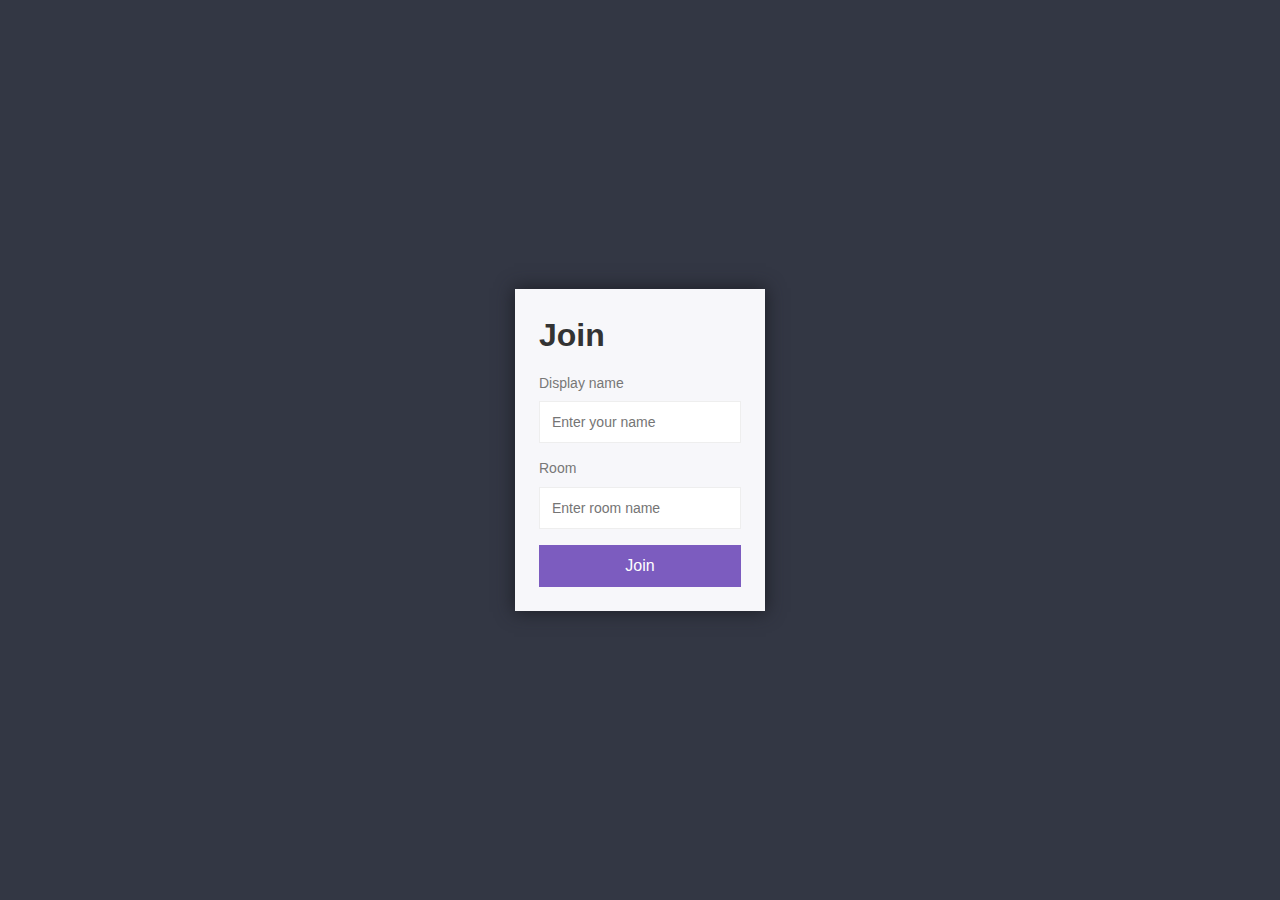
<file: public/index.html>
<!DOCTYPE html>
<html lang="en">
	<head>
		<meta charset="UTF-8" />
		<meta name="viewport" content="width=device-width, initial-scale=1.0" />
		<meta http-equiv="X-UA-Compatible" content="ie=edge" />
		<title>Epta chat</title>
		<link rel="shortcut icon" href="./img/favicon.png" type="image/x-icon" />
		<link rel="stylesheet" href="./css/styles.css" />
	</head>

	<body>
		<div class="centered-form">
			<div class="centered-form__box">
				<h1>Join</h1>
				<form action="./chat.html">
					<label for="">Display name</label>
					<input
						type="text"
						name="username"
						placeholder="Enter your name"
						required
					/>
					<label for="">Room</label>
					<input
						type="text"
						name="room"
						placeholder="Enter room name"
						required
					/>
					<button type="submit">Join</button>
				</form>
			</div>
		</div>
	</body>
</html>
</file>
<file: public/css/styles.css>
/* General Styles */

* {
  margin: 0;
  padding: 0;
  box-sizing: border-box;
}

html {
  font-size: 16px;
}

input {
  font-size: 14px;
}

body {
  line-height: 1.4;
  color: #333333;
  font-family: Helvetica, Arial, sans-serif;
}

h1 {
  margin-bottom: 16px;
}

label {
  display: block;
  font-size: 14px;
  margin-bottom: 8px;
  color: #777;
}

input {
  border: 1px solid #eeeeee;
  padding: 12px;
  outline: none;
}

button {
  cursor: pointer;
  padding: 12px;
  background: #7C5CBF;
  border: none;
  color: white;
  font-size: 16px;
  transition: background .3s ease;
}

button:hover {
  background: #6b47b8;
}

button:disabled {
  cursor: default;
  background: #7c5cbf94;
}

/* Join Page Styles */

.centered-form {
  background: #333744;
  width: 100vw;
  height: 100vh;
  display: flex;
  justify-content: center;
  align-items: center;
}

.centered-form__box {
  box-shadow: 0px 0px 17px 1px #1D1F26;
  background: #F7F7FA;
  padding: 24px;
  width: 250px;
}

.centered-form button {
  width: 100%;
}

.centered-form input {
  margin-bottom: 16px;
  width: 100%;
}

/* Chat Page Layout */

.chat {
  display: flex;
}

.chat__sidebar {
  height: 100vh;
  color: white;
  background: #333744;
  width: 225px;
  overflow-y: scroll;
}

@media (max-width: 375px) {
  .chat__sidebar {
    width: 150px;
  }
}

/* Chat styles */

.chat__main {
  flex-grow: 1;
  display: flex;
  flex-direction: column;
  max-height: 100vh;
}

.chat__messages {
  flex-grow: 1;
  padding: 24px 24px 0 24px;
  overflow-y: scroll;
}

/* Message Styles */

.message {
  margin-bottom: 16px;
}

.message__name {
  font-weight: 600;
  font-size: 14px;
  margin-right: 8px;
}

.message__meta {
  color: #777;
  font-size: 14px;
}

.message a {
  color: #0070CC;
}

/* Message Composition Styles */

.compose {
  /* display: flex;
  flex-shrink: 0; */
  margin-top: 16px;
  padding: 24px;
}

.compose form {
  display: flex;
  flex-grow: 1;
  margin-bottom: 16px;
}

.compose input {
  border: 1px solid #eeeeee;
  width: 100%;
  padding: 12px;
  margin: 0 16px 0 0;
  flex-grow: 1;
}

.compose button {
  font-size: 14px;
}

.send-location-btn {
  width: 100%;
}

/* Chat Sidebar Styles */

.room-title {
  font-weight: 400;
  font-size: 22px;
  background: #2c2f3a;
  padding: 24px;
}

.list-title {
  font-weight: 500;
  font-size: 18px;
  margin-bottom: 4px;
  padding: 12px 24px 0 24px;
}

.users {
  list-style-type: none;
  font-weight: 300;
  padding: 12px 24px 0 24px;
}
</file>
